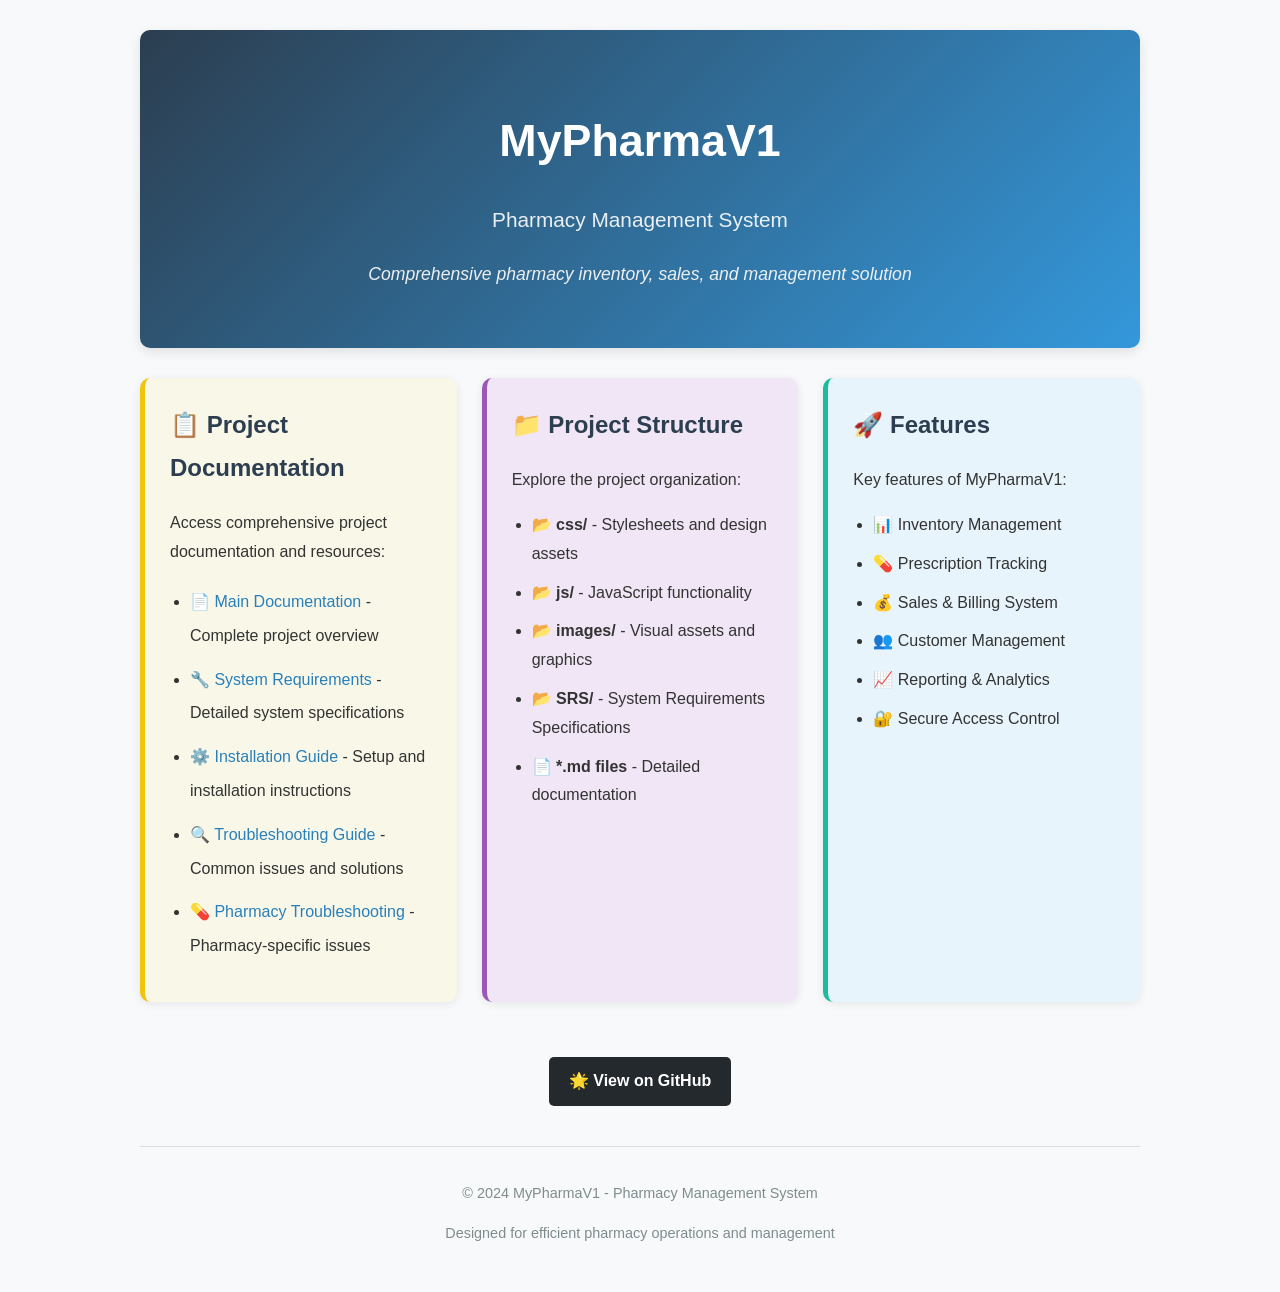
<file: index.html>
<!DOCTYPE html>
<html lang="en">
<head>
    <meta charset="UTF-8">
    <meta name="viewport" content="width=device-width, initial-scale=1.0">
    <title>MyPharmaV1 - Pharmacy System</title>
    <style>
        body {
            font-family: 'Segoe UI', Tahoma, Geneva, Verdana, sans-serif;
            max-width: 1000px;
            margin: 0 auto;
            padding: 30px;
            line-height: 1.8;
            background-color: #f8f9fa;
            color: #333;
        }
        
        header {
            background: linear-gradient(135deg, #2c3e50, #3498db);
            color: white;
            padding: 40px;
            border-radius: 10px;
            margin-bottom: 30px;
            text-align: center;
            box-shadow: 0 4px 12px rgba(0, 0, 0, 0.1);
        }
        
        h1 {
            font-size: 2.8em;
            margin-bottom: 10px;
            color: white;
        }
        
        .subtitle {
            font-size: 1.3em;
            opacity: 0.9;
            margin-bottom: 0;
        }
        
        .tagline {
            font-size: 1.1em;
            font-style: italic;
            margin-top: 20px;
            color: #ecf0f1;
        }
        
        .main-content {
            display: grid;
            grid-template-columns: repeat(auto-fit, minmax(300px, 1fr));
            gap: 25px;
            margin-bottom: 40px;
        }
        
        .card {
            background: white;
            padding: 25px;
            border-radius: 10px;
            box-shadow: 0 2px 10px rgba(0, 0, 0, 0.08);
            transition: transform 0.3s ease, box-shadow 0.3s ease;
            border-left: 5px solid #3498db;
        }
        
        .card:hover {
            transform: translateY(-5px);
            box-shadow: 0 5px 20px rgba(0, 0, 0, 0.12);
        }
        
        .card h2 {
            color: #2c3e50;
            margin-top: 0;
            font-size: 1.5em;
            display: flex;
            align-items: center;
            gap: 10px;
        }
        
        .card ul {
            padding-left: 20px;
        }
        
        .card li {
            margin-bottom: 10px;
            position: relative;
        }
        
        .card a {
            color: #2980b9;
            text-decoration: none;
            font-weight: 500;
            transition: color 0.2s;
            display: inline-block;
            padding: 5px 0;
        }
        
        .card a:hover {
            color: #1a5276;
            text-decoration: underline;
        }
        
        .tech-stack {
            background: #e8f4fc;
            border-left-color: #1abc9c;
        }
        
        .quick-links {
            background: #f9f7e8;
            border-left-color: #f1c40f;
        }
        
        .project-info {
            background: #f0e6f5;
            border-left-color: #9b59b6;
        }
        
        footer {
            text-align: center;
            margin-top: 40px;
            padding-top: 20px;
            border-top: 1px solid #ddd;
            color: #7f8c8d;
            font-size: 0.9em;
        }
        
        .github-link {
            display: inline-block;
            background: #24292e;
            color: white;
            padding: 10px 20px;
            border-radius: 5px;
            text-decoration: none;
            margin-top: 15px;
            font-weight: bold;
            transition: background 0.3s;
        }
        
        .github-link:hover {
            background: #000;
            text-decoration: none;
        }
        
        @media (max-width: 768px) {
            body {
                padding: 15px;
            }
            
            header {
                padding: 25px 15px;
            }
            
            h1 {
                font-size: 2em;
            }
        }
    </style>
</head>
<body>
    <header>
        <h1>MyPharmaV1</h1>
        <p class="subtitle">Pharmacy Management System</p>
        <p class="tagline">Comprehensive pharmacy inventory, sales, and management solution</p>
    </header>
    
    <div class="main-content">
        <div class="card quick-links">
            <h2>📋 Project Documentation</h2>
            <p>Access comprehensive project documentation and resources:</p>
            <ul>
                <li><a href="README.md" target="_blank">📄 Main Documentation</a> - Complete project overview</li>
                <li><a href="SRS/" target="_blank">🔧 System Requirements</a> - Detailed system specifications</li>
                <li><a href="INSTALL.md" target="_blank">⚙️ Installation Guide</a> - Setup and installation instructions</li>
                <li><a href="TROUBLESHOOT.md" target="_blank">🔍 Troubleshooting Guide</a> - Common issues and solutions</li>
                <li><a href="PHARMACY_TROUBLESHOOT.md" target="_blank">💊 Pharmacy Troubleshooting</a> - Pharmacy-specific issues</li>
            </ul>
        </div>
        
        <div class="card project-info">
            <h2>📁 Project Structure</h2>
            <p>Explore the project organization:</p>
            <ul>
                <li><strong>📂 css/</strong> - Stylesheets and design assets</li>
                <li><strong>📂 js/</strong> - JavaScript functionality</li>
                <li><strong>📂 images/</strong> - Visual assets and graphics</li>
                <li><strong>📂 SRS/</strong> - System Requirements Specifications</li>
                <li><strong>📄 *.md files</strong> - Detailed documentation</li>
            </ul>
        </div>
        
        <div class="card tech-stack">
            <h2>🚀 Features</h2>
            <p>Key features of MyPharmaV1:</p>
            <ul>
                <li>📊 Inventory Management</li>
                <li>💊 Prescription Tracking</li>
                <li>💰 Sales & Billing System</li>
                <li>👥 Customer Management</li>
                <li>📈 Reporting & Analytics</li>
                <li>🔐 Secure Access Control</li>
            </ul>
        </div>
    </div>
    
    <div style="text-align: center; margin-top: 30px;">
        <a href="https://github.com/rommelian-sucano/MyPharmaV1" class="github-link" target="_blank">
            🌟 View on GitHub
        </a>
    </div>
    
    <footer>
        <p>© 2024 MyPharmaV1 - Pharmacy Management System</p>
        <p>Designed for efficient pharmacy operations and management</p>
    </footer>
</body>
</html>
</file>
